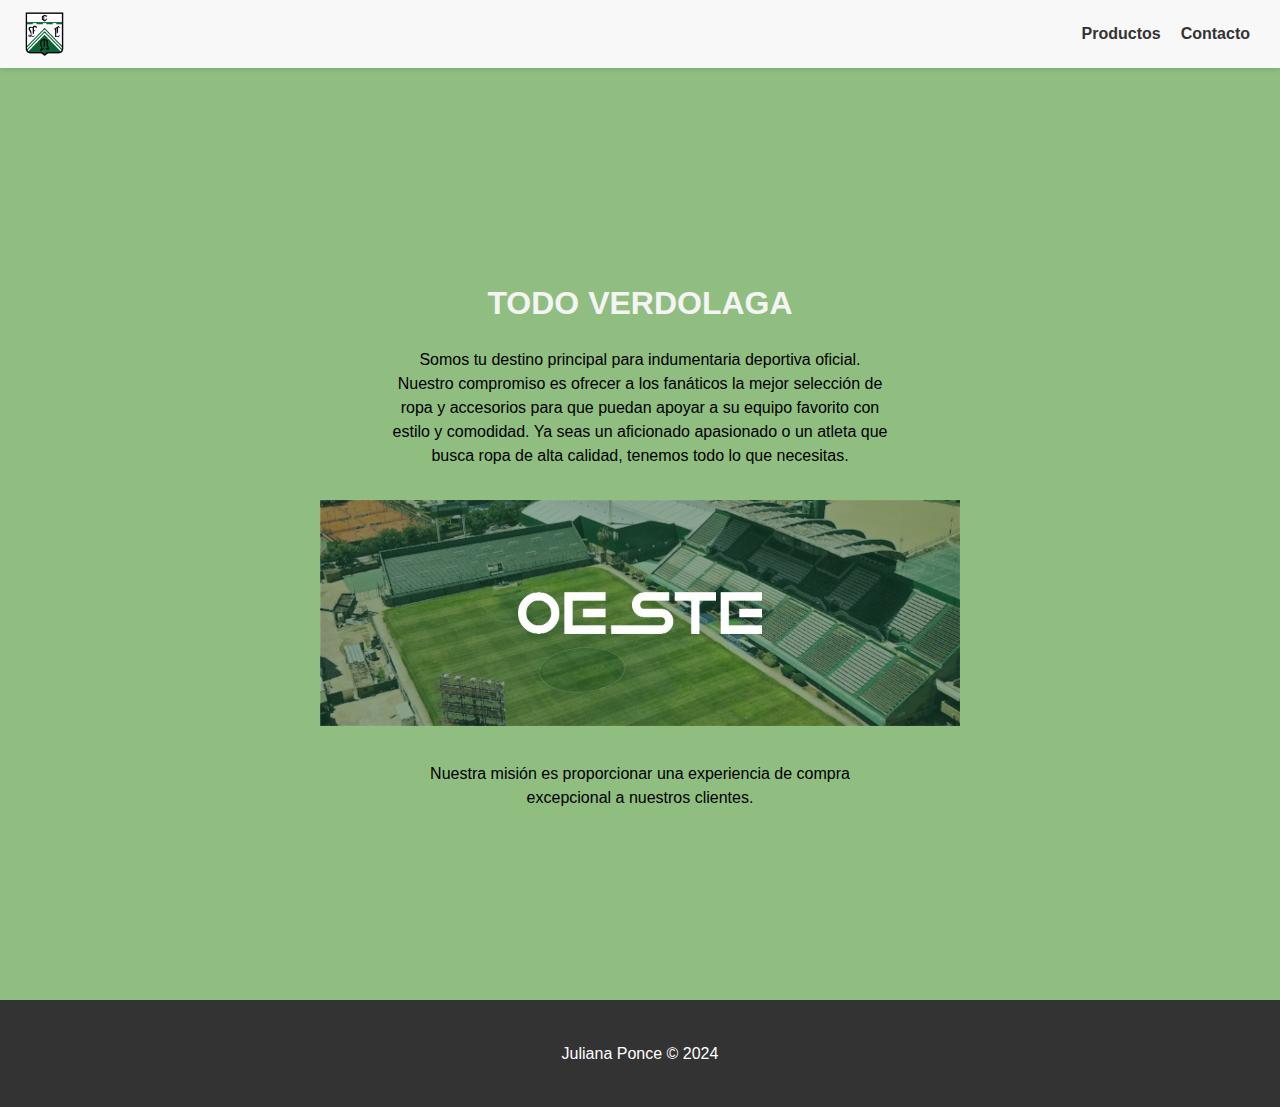
<file: index.html>
<!DOCTYPE html>
<html lang="es">
<head>
    <meta charset="UTF-8">
    <meta name="viewport" content="width=device-width, initial-scale=1.0">
    <title>Home - Tienda de Productos</title>
    <link rel="stylesheet" href="../styles/styles.css">
</head>
<body>
<header>
    <h1>Tienda Verdolaga</h1>
    <img src="../imagenes/Escudo_del_Club_Ferro_Carril_Oeste.svg.png" alt="Logo de Mi Tienda Online" class="logo">
    <nav>
        <ul>
            <li><a href="../secciones/productos.html">Productos</a></li>
            <li><a href="../secciones/contacto.html">Contacto</a></li>
        </ul>
    </nav>
</header>
<main class="index">
    <section class="info-empresa">
        <h2  class="h1">TODO VERDOLAGA</h2>
        <p>Somos tu destino principal para indumentaria deportiva oficial.
            Nuestro compromiso es ofrecer a los fanáticos la mejor selección
            de ropa y accesorios para que puedan apoyar a su equipo favorito
            con estilo y comodidad. Ya seas un aficionado apasionado o
            un atleta que busca ropa de alta calidad, tenemos todo lo que necesitas.</p>
        <img src="../imagenes/fondo.jpg" alt="Foto de la Empresa">
        <p> Nuestra misión es proporcionar una experiencia de compra excepcional a nuestros clientes.</p>
    </section>
</main>
<footer class="footer">
    <p>Juliana Ponce &copy; 2024</p>
</footer>
</body>
</html>
</file>
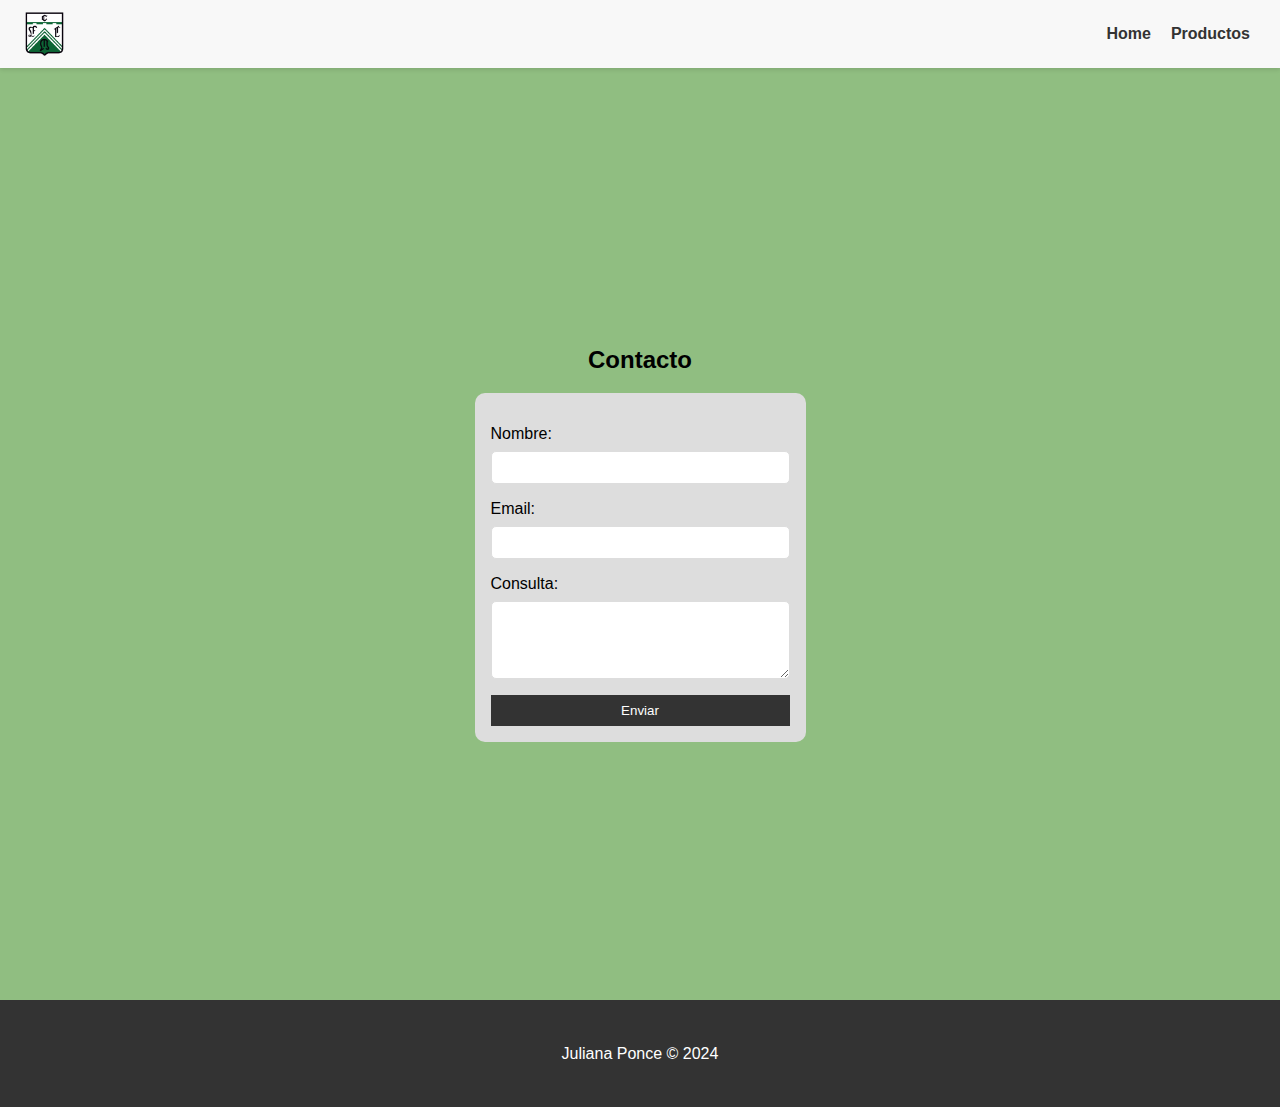
<file: secciones/contacto.html>
<!DOCTYPE html>
<html lang="es">
<head>
    <meta charset="UTF-8">
    <meta name="viewport" content="width=device-width, initial-scale=1.0">
    <title>Contacto - Tienda de Productos</title>
    <link rel="stylesheet" href="../styles/styles.css">
</head>
<body>
<header>
    <h1>Tienda Verdolaga</h1>
    <img src="../imagenes/Escudo_del_Club_Ferro_Carril_Oeste.svg.png" alt="Logo de Mi Tienda Online" class="logo">
    <nav>
        <ul>
            <li><a href="../index.html">Home</a></li>
            <li><a href="../secciones/productos.html">Productos</a></li>
        </ul>
    </nav>
</header>
<main class="index">
    <section class="formulario-contacto">
        <h2>Contacto</h2>
        <form action="#">
            <label for="nombre">Nombre:</label>
            <input type="text" id="nombre" name="nombre" required>

            <label for="email">Email:</label>
            <input type="email" id="email" name="email" required>

            <label for="consulta">Consulta:</label>
            <textarea id="consulta" name="consulta" rows="4" required></textarea>

            <button type="submit">Enviar</button>
        </form>
    </section>
</main>
<footer class="footer">
    <p>Juliana Ponce &copy; 2024</p>
</footer>
</body>
</html>
</file>
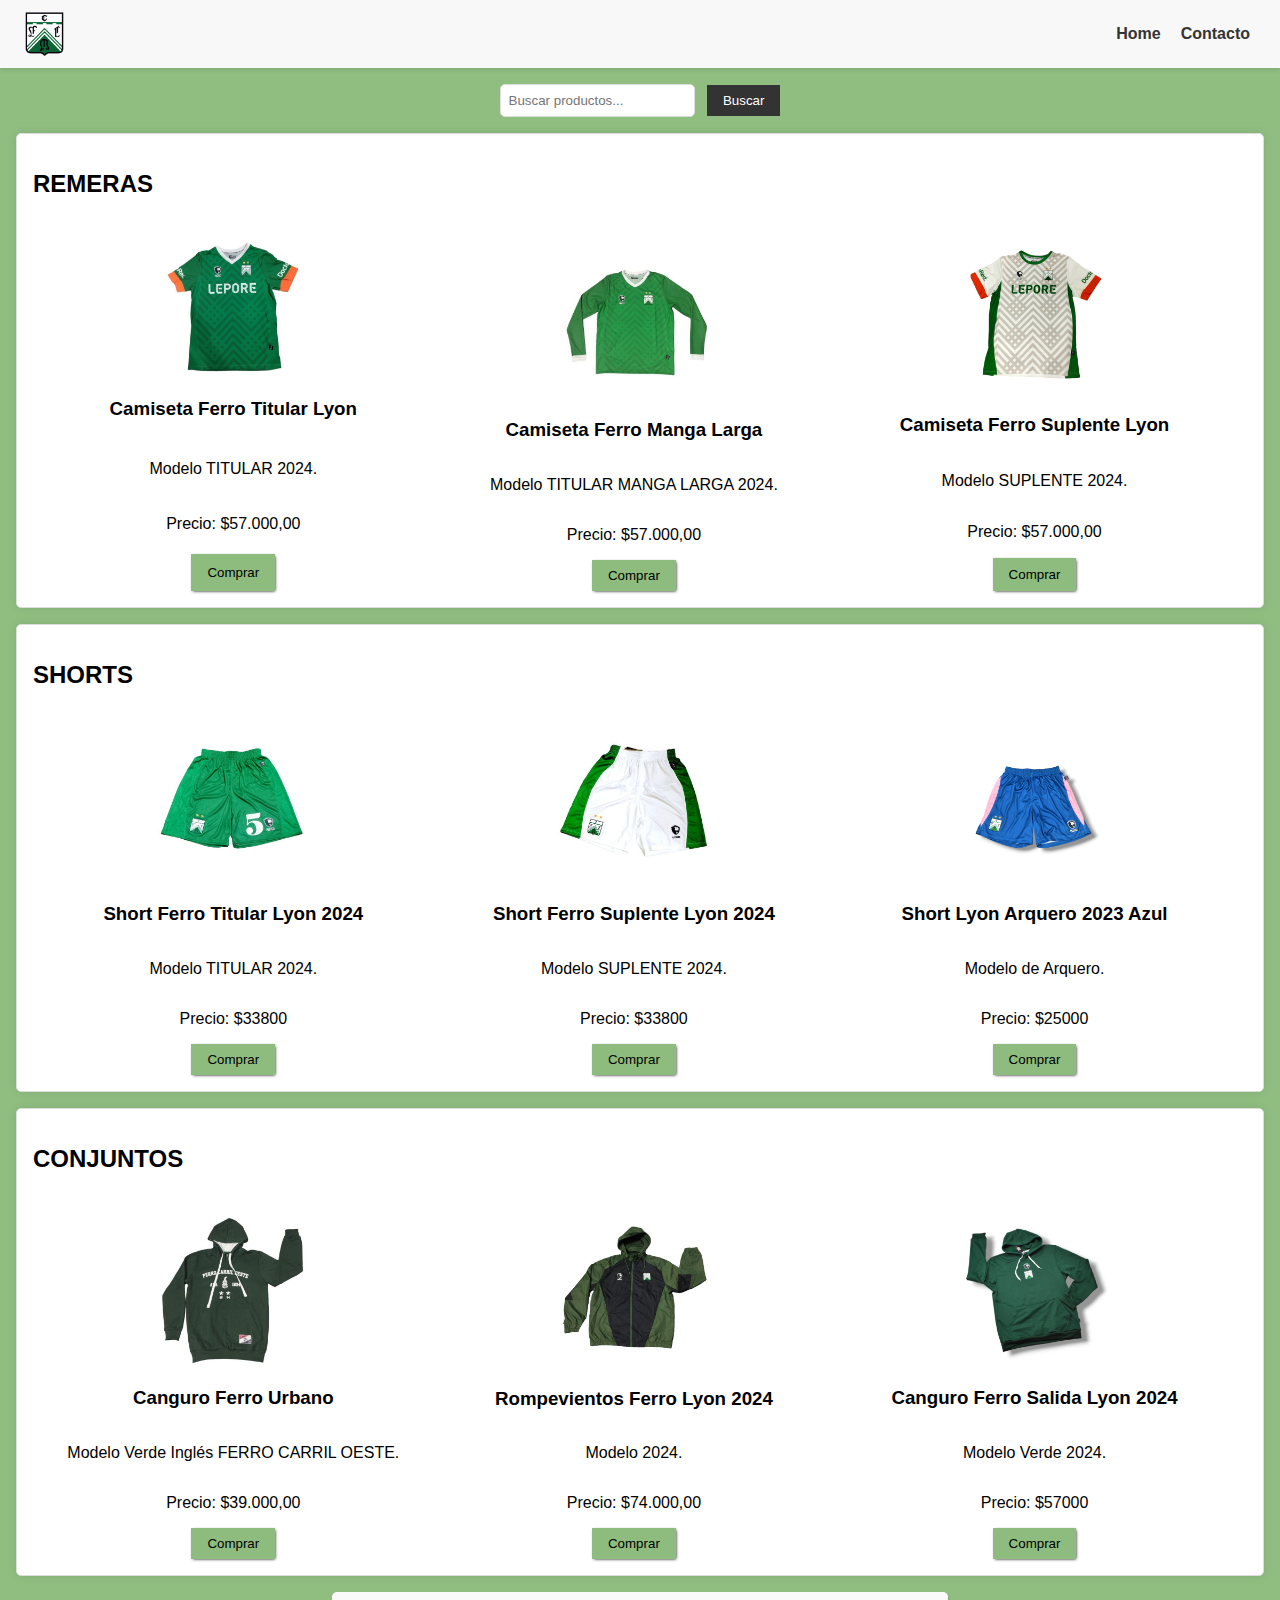
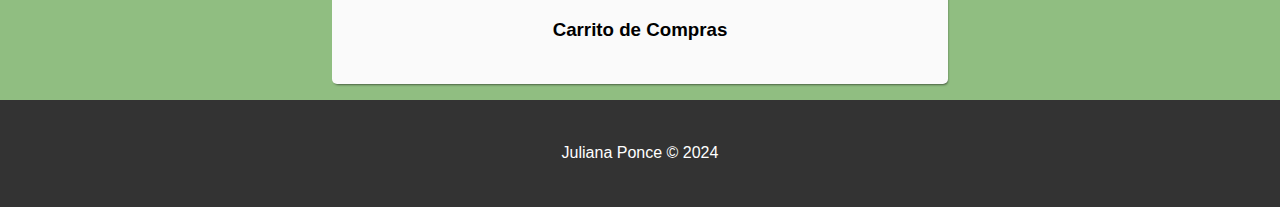
<file: secciones/productos.html>
<!DOCTYPE html>
<html lang="es">
<head>
    <meta charset="UTF-8">
    <meta name="viewport" content="width=device-width, initial-scale=1.0">
    <title>Productos - Tienda de Productos</title>
    <link rel="stylesheet" href="../styles/styles.css">
</head>
<body>
<header>
    <h1>Tienda Verdolaga</h1>
    <img src="../imagenes/Escudo_del_Club_Ferro_Carril_Oeste.svg.png" alt="Logo de Mi Tienda Online" class="logo">
    <nav>
        <ul>
            <li><a href="../index.html">Home</a></li>
            <li><a href="../secciones/contacto.html">Contacto</a></li>
        </ul>
    </nav>
</header>
<main class="mainProductos">
    <section class="buscador">
        <div>
            <input type="text" id="busqueda" placeholder="Buscar productos...">
            <button onclick="buscarProductos()">Buscar</button>
        </div>
    </section>
    <section class="categoriaUno">
        <section class="categoria">
            <h2>REMERAS</h2>
            <div class="producto">
                <img src="../imagenes/remera-titular-mangaCorta.jpg" alt="remera titular">
                <h3>Camiseta Ferro Titular Lyon</h3>
                <p>Modelo TITULAR 2024.</p>
                <p>Precio: $57.000,00</p>
                <button onclick="agregarProducto('Camiseta Ferro Titular Lyon', 57000)">Comprar</button>
            </div>
            <div class="producto">
                <img src="../imagenes/remera-titular.jpg" alt="remera titular">
                <h3>Camiseta Ferro Manga Larga</h3>
                <p>Modelo TITULAR MANGA LARGA 2024.</p>
                <p>Precio: $57.000,00</p>
                <button onclick="agregarProducto('Camiseta Ferro Manga Larga', 57000)">Comprar</button>
            </div>
            <div class="producto">
                <img src="../imagenes/remera-suplente-mangaCorta.png" alt="remera suplente manga corta">
                <h3>Camiseta Ferro Suplente Lyon</h3>
                <p>Modelo SUPLENTE 2024.</p>
                <p>Precio: $57.000,00</p>
                <button onclick="agregarProducto('Camiseta Ferro Suplente', 57000)">Comprar</button>
            </div>
        </section>
        <section class="categoria">
            <h2>SHORTS</h2>
            <div class="producto">
                <img src="../imagenes/short-titular.jpg" alt="short titular">
                <h3>Short Ferro Titular Lyon 2024 </h3>
                <p>Modelo TITULAR 2024.</p>
                <p>Precio: $33800</p>
                <button onclick="agregarProducto('Short Ferro Titular', 33800)">Comprar</button>
            </div>
            <div class="producto">
                <img src="../imagenes/short-suplente.jpg" alt="short suplente">
                <h3>Short Ferro Suplente Lyon 2024</h3>
                <p>Modelo SUPLENTE 2024.</p>
                <p>Precio: $33800</p>
                <button onclick="agregarProducto('Short Ferro Suplente', 33800)">Comprar</button>
            </div>
            <div class="producto">
                <img src="../imagenes/short-arquero.png" alt="short arquero">
                <h3>Short Lyon Arquero 2023 Azul </h3>
                <p>Modelo de Arquero.</p>
                <p>Precio: $25000</p>
                <button onclick="agregarProducto('Short Lyon Arquero', 25000)">Comprar</button>
            </div>
        </section>
        <section class="categoria">
            <h2>CONJUNTOS</h2>
            <div class="producto">
                <img src="../imagenes/canguro.jpg" alt="Canguro Ferro Urbano">
                <h3>Canguro Ferro Urbano</h3>
                <p>Modelo Verde Inglés FERRO CARRIL OESTE.</p>
                <p>Precio: $39.000,00</p>
                <button onclick="agregarProducto('Canguro Ferro Urbano', 39000)">Comprar</button>
            </div>
            <div class="producto">
                <img src="../imagenes/rompeviento.jpg" alt="rompevientos">
                <h3>Rompevientos Ferro Lyon 2024</h3>
                <p>Modelo 2024.</p>
                <p>Precio: $74.000,00</p>
                <button onclick="agregarProducto('Rompevientos Ferro', 74000)">Comprar</button>
            </div>
            <div class="producto">
                <img src="../imagenes/buzo-salida.png" alt="Buzo Canguro de salida">
                <h3>Canguro Ferro Salida Lyon 2024</h3>
                <p>Modelo Verde 2024.</p>
                <p>Precio: $57000</p>
                <button onclick="agregarProducto('Canguro Ferro Salida', 57000)">Comprar</button>
            </div>
        </section>
    </section>
    <div class="divCarrito">
        <h3>Carrito de Compras</h3>
        <div id="carrito"></div>

    </div>
</main>
<footer class="footer">
    <p>Juliana Ponce &copy; 2024</p>
</footer>
<script src="../js/scripts.js"></script>
</body>
</html>
</file>
<file: styles/styles.css>
body {
    font-family: Arial, sans-serif;
    margin: 0;
    padding: 0;
    background-color: #90be81;

}
.h1 {
    color: #f4f4f4 ;
    font-size: 2rem;
}
/*main,.mainProductos {*/
/*    height: 100vh;*/
/*}*/
.index {
    height: 100vh;
    display: flex;
    justify-content: center;
    margin: auto;
    align-items: center;
}
.info-empresa h2 {
    text-align: center;
}
.info-empresa {
    text-align: center;
}
.info-empresa p {
    width: 90%;
    max-width: 500px;
    line-height: 1.5em;
    margin: auto;
}
.info-empresa img {
    padding-top: 2rem;
    padding-bottom: 2rem;
    width: 40rem;
}

.footer {
    display: flex;
    justify-content: center;
    align-items: center;
    height: 75px;
}

/* header */
header {
    display: flex;
    justify-content: space-between;
    align-items: center;
    padding: 10px 20px;
    background-color: #f8f8f8;
    box-shadow: 0 2px 4px rgba(0, 0, 0, 0.1);
}

/* Estilo para ocultar el h1 visualmente pero permitir indexación */
h1 {
    position: absolute;
    left: -9999px;
}

/* Estilos para el logo */
.logo {
    max-width: 3rem;
}

/* Estilos para el menú de navegación */
nav ul {
    list-style: none;
    margin: 0;
    padding: 0;
    display: flex;
}

nav li {
    margin: 0 10px;
}

nav a {
    text-decoration: none;
    color: #333;
    font-weight: bold;
}

nav a:hover {
    color: #007BFF;
}
/*header {*/
/*    background-color: #6ba157;*/
/*    color: #fff;*/
/*    padding: 1rem;*/
/*    text-align: center;*/
/*}*/

/*nav ul {*/
/*    list-style: none;*/
/*    padding: 0;*/
/*    text-align: center;*/
/*}*/

/*nav ul li {*/
/*    display: inline;*/
/*    margin: 0 1rem;*/
/*}*/

/*nav ul li a {*/
/*    color: #fff;*/
/*    text-decoration: none;*/
/*}*/

main {
    padding: 1rem;
}

.info-empresa img {
    max-width: 100%;
    height: auto;
}

.categoria {
    background-color: #fff;
    border: 1px solid #ddd;
    border-radius: 5px;
    margin: 1rem 0;
    padding: 1rem;
    box-shadow: 0 0 10px rgba(0, 0, 0, 0.1);
}
.categoria h2 {
    width: 100%;
}
.producto {
    margin-top: 1rem;
    display: flex;
    flex-wrap: wrap;
    justify-content: center;
}
.producto h3,
.producto p {
    width: 100%;
    text-align: center;
}
/*.producto {*/
/*    margin-top: 1rem;*/
/*}*/

.producto img {
    max-width: 10rem;
    height: auto;
}

/*.producto h3 {*/
/*    margin: 0.5rem 0;*/
/*}*/

/*.producto p {*/
/*    margin: 0.5rem 0;*/
/*}*/

.producto button {
    background-color: #8ebc7f;
    /* color: #fff; */
    box-shadow: 1px 1px 3px -1px black;
    border: none;
    padding: 0.5rem 1rem;
    cursor: pointer;
}

.producto button:hover {
    background-color: #555;
}

.formulario-contacto {
    display: flex;
    flex-wrap: wrap;
    justify-content: center;
}
.formulario-contacto h2 {
    width: 100%;
    text-align: center;
}
.formulario-contacto form {
    width: 100%;
    display: flex;
    flex-direction: column;
    max-width: 400px;
    /* justify-content: center; */
    background: #ddd;
    padding: 1rem;
    border-radius: 10px;
}

.formulario-contacto label {
    margin-top: 1rem;
}

.formulario-contacto input,
.formulario-contacto textarea {
    padding: 0.5rem;
    margin-top: 0.5rem;
    border: 1px solid #ddd;
    border-radius: 5px;
}

.formulario-contacto button {
    background-color: #333;
    color: #fff;
    border: none;
    padding: 0.5rem 1rem;
    cursor: pointer;
    margin-top: 1rem;
}

.formulario-contacto button:hover {
    background-color: #555;
}

footer {
    background-color: #333;
    color: #fff;
    padding: 1rem;
    text-align: center;
}

#carrito {
    margin-top: 1rem;
    text-align: left;
    padding: 0.5rem;

}

.buscador {
    text-align: center;
    margin-bottom: 1rem;
}

.buscador input[type="text"] {
    padding: 0.5rem;
    margin-right: 0.5rem;
    border: 1px solid #ddd;
    border-radius: 5px;
}

.buscador button {
    background-color: #333;
    color: #fff;
    border: none;
    padding: 0.5rem 1rem;
    cursor: pointer;
}

.buscador button:hover {
    background-color: #555;
}

.categoriaUno {
    /*display: flex;*/
    width: 100%;
    justify-content: center;
}
.divCarrito {
    max-width: 600px;
    margin: auto;
    background: #fafafa;
    padding: .5rem;
    box-shadow: 1px 2px 3px -2px black;
    border-radius: 5px;
}
.divCarrito .btnComprar {
    background-color: #8ebc7f;
    /* color: #fff; */
    box-shadow: 1px 1px 3px -1px black;
    border: none;
    padding: 0.5rem 1rem;
    cursor: pointer;
}
.divCarrito h3 {
    text-align: center;
}
.divCarrito div button{
    background: red;
    color: #f4f4f4;
    padding: .3rem 1rem;
    border: none;
    border-radius: 3px;
    box-shadow: 1px 2px 2px -1px black;
}
#carrito div {
    display: flex;
    align-items: center;
    justify-content: space-between;
    padding-bottom: 2rem;
}
/*.categoria {*/
/*    width: 30%;*/
/*}*/
@media (min-width: 400px) and (max-width: 576px) {
    .producto {
        margin-top: 1rem;
        display: flex;
        flex-wrap: wrap;
        justify-content: center;
    }
    .producto h3,
    .producto p {
        width: 100%;
        text-align: center;
    }
    .categoria {
        display: flex;
        flex-wrap: wrap;
    }

}
@media (min-width: 576px) and (max-width: 768px) {


}
@media (min-width: 768px) and (max-width: 992px) {

}
@media (min-width: 992px) and (max-width: 1200px) {

    .categoria {
        display: flex;
        flex-wrap: wrap;
    }
    .producto {
        width: 33%;
    }
}
@media (min-width: 1200px) {

    .categoria {
        display: flex;
        flex-wrap: wrap;
    }
    .producto {
        width: 33%;
    }
}
</file>
